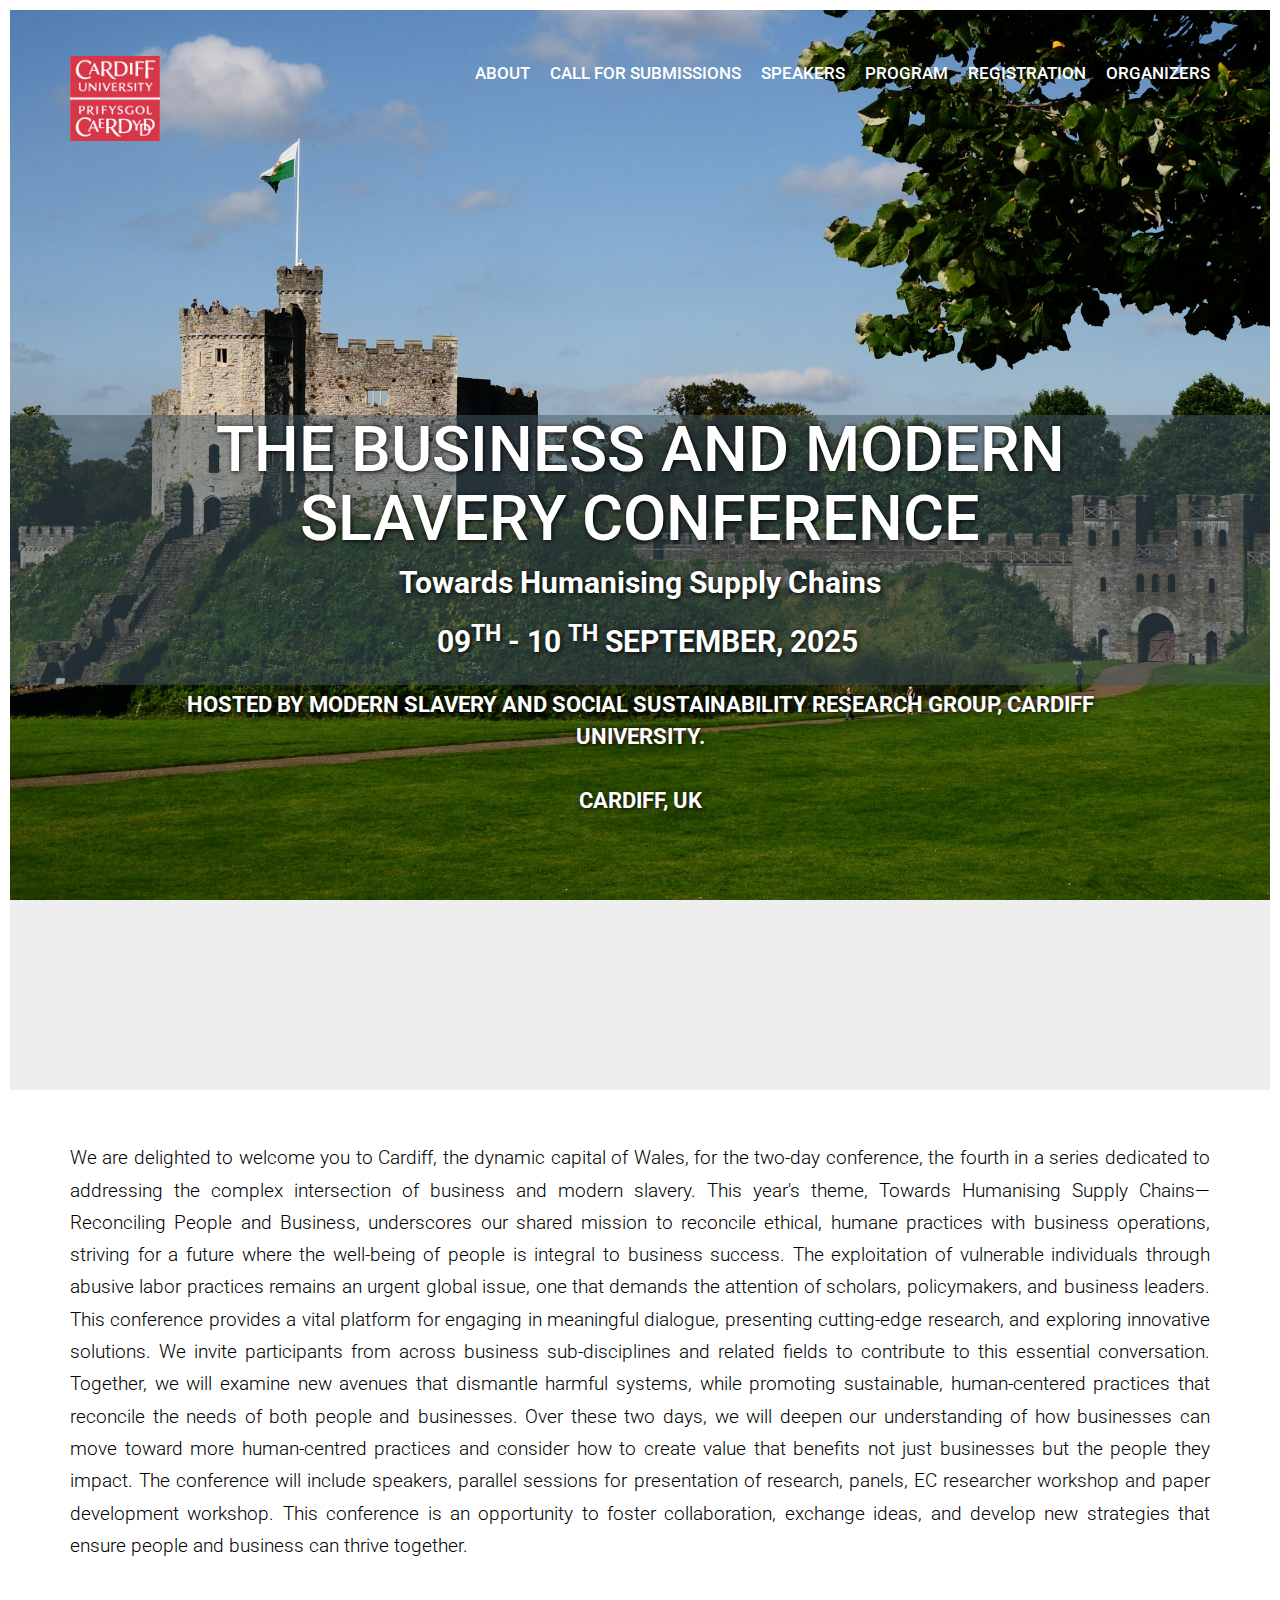
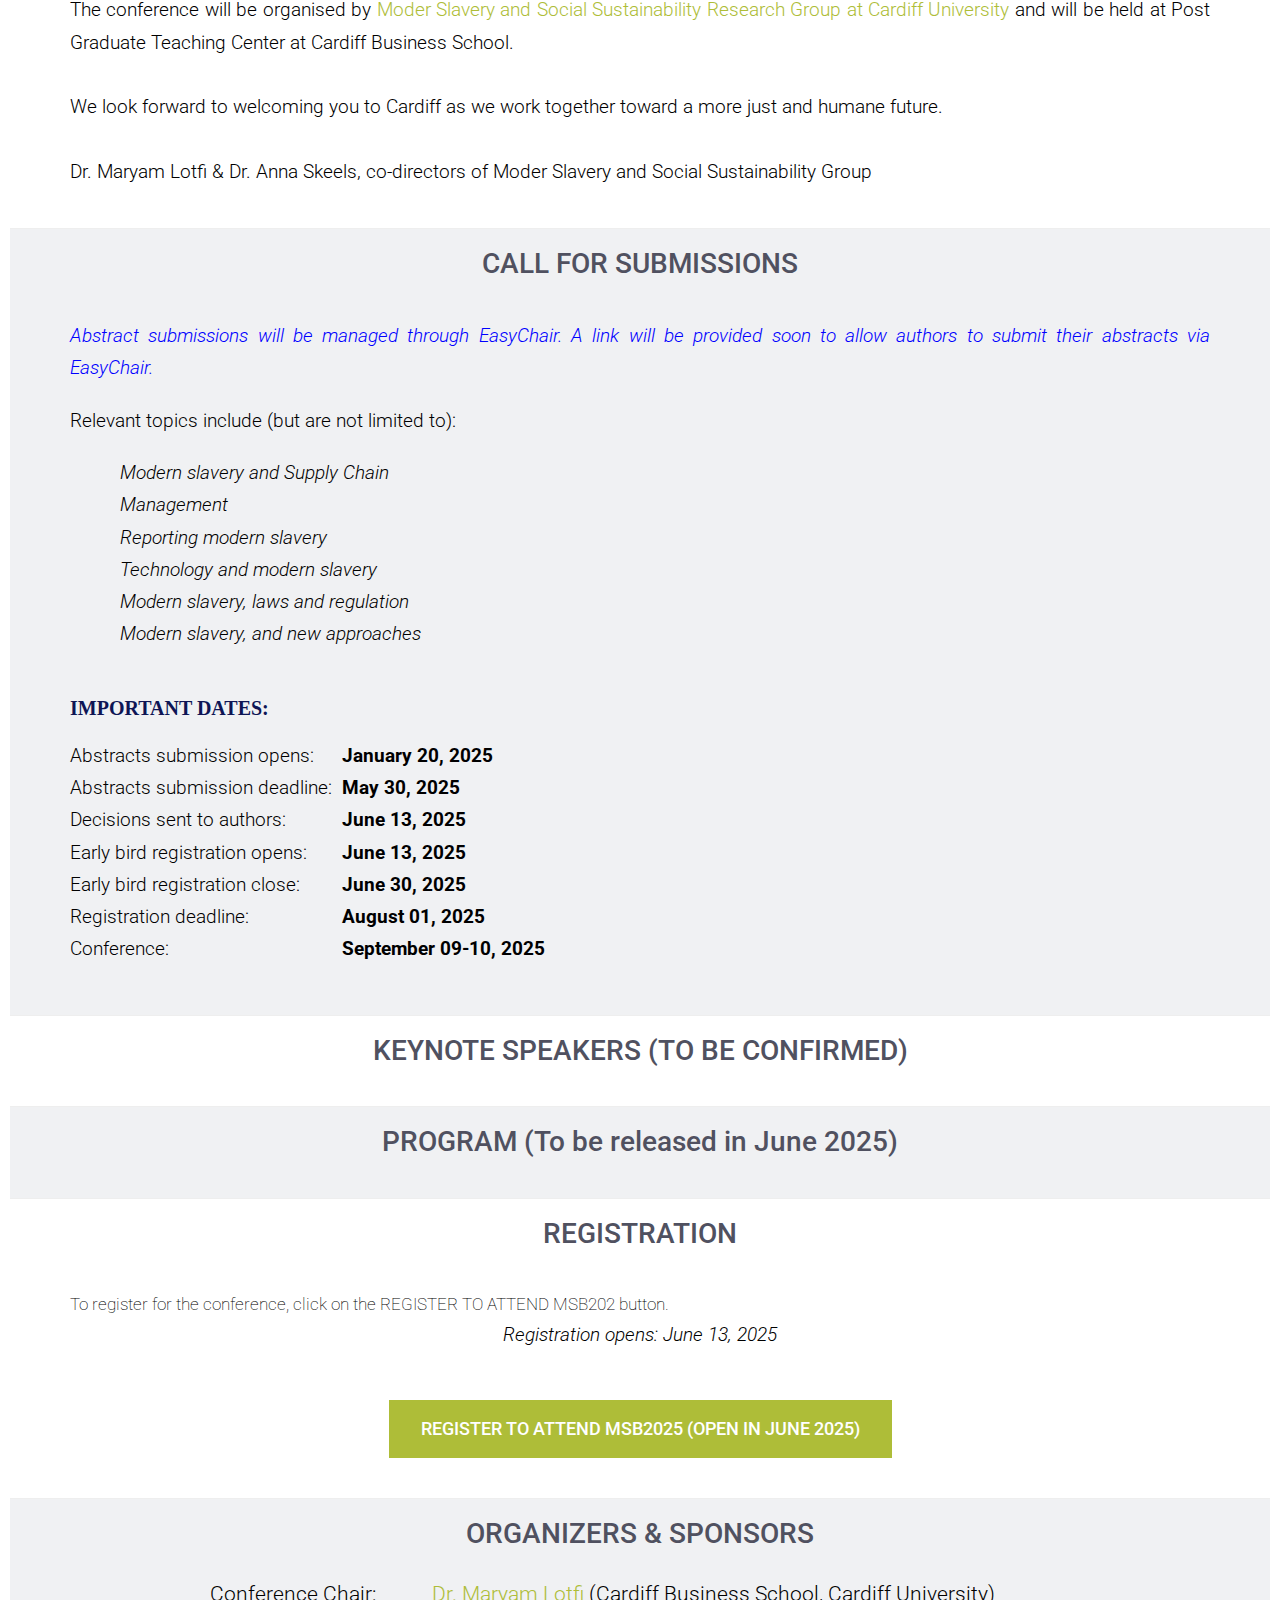
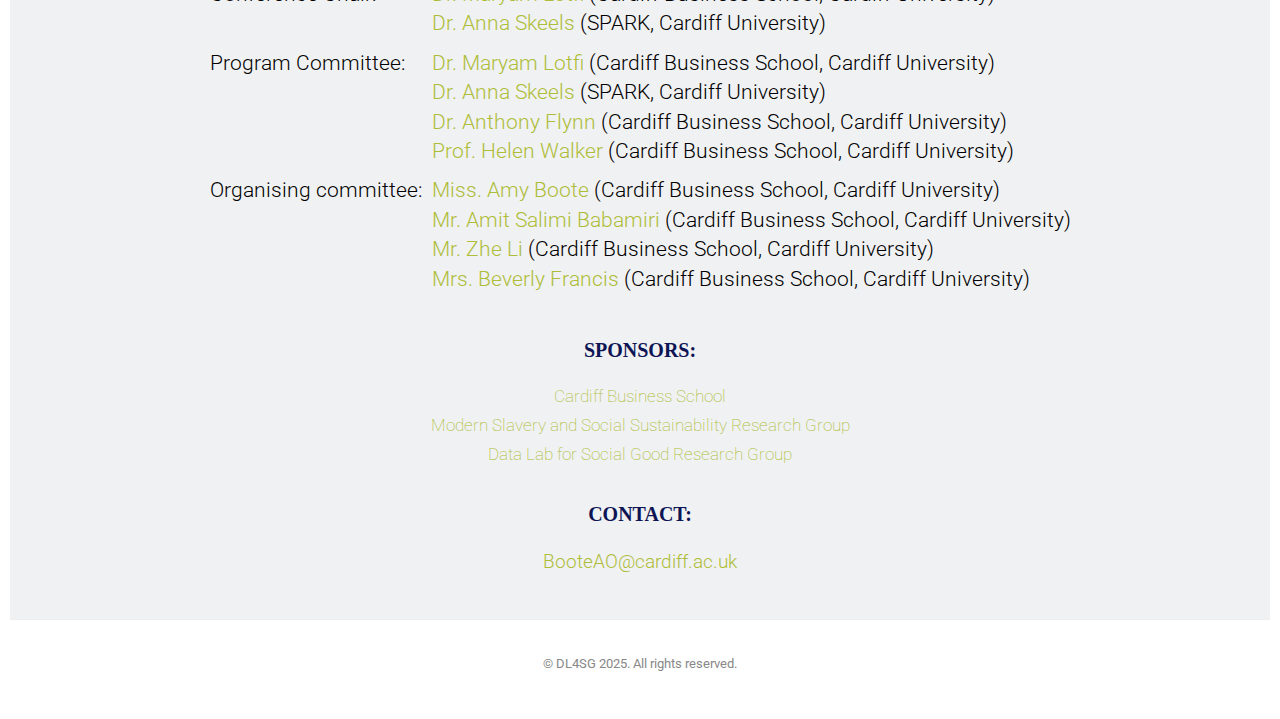
<file: index.html>
<!DOCTYPE html>
<html>
<head>
    <meta charset="utf-8">
    <meta http-equiv="X-UA-Compatible" content="IE=edge">
    <meta name="viewport" content="width=device-width, initial-scale=1">
    <!-- The above 3 meta tags *must* come first in the head; any other head content must come *after* these tags -->

    <title>
       MSB 2025 Modern Slavery Conference
    </title>

    <!-- favicon -->
    <link href="img/cu.png" rel=icon>

    <!-- web-fonts -->
    <link href='https://fonts.googleapis.com/css?family=Roboto:100,300,400,700,500' rel='stylesheet' type='text/css'>

    <!-- Bootstrap -->
    <link href="css/bootstrap.min.css" rel="stylesheet">

    <!-- Style CSS -->
    <link href="css/style.css" rel="stylesheet">

    <!-- Script for adding html components frome external docs -->
    <script src="https://www.w3schools.com/lib/w3data.js"></script>



</head>

<body id="page-top" data-spy="scroll" data-target=".navbar">
<div id="main-wrapper">
    <!-- Page Preloader -->
<!--
    <div id="preloader">
        <div id="status">
            <div class="status-mes" style="background-image: url(img/preloader-square.gif)"></div>
        </div>
    </div>
-->

    <header class="header">
        <!-- Navigation -->
        <nav class="navbar main-menu" role="navigation">
            <div class="container">
                <div class="navbar-header">
<!-- HERE: LOGO for top left -->
                    <a class="navbar-brand page-scroll" ><img src="img/cu.png" width="90" alt="logo"></a>
                    <button type="button" class="navbar-toggle" data-toggle="collapse" data-target=".navbar-main-collapse">
                        <span class="sr-only">Toggle navigation</span>
                        <span class="icon-bar"></span>
                        <span class="icon-bar"></span>
                        <span class="icon-bar"></span>
                    </button>

                </div>

                <!-- Collect the nav links, forms, and other content for toggling -->
                <div class="collapse navbar-collapse navbar-right navbar-main-collapse">
                    <ul class="nav navbar-nav">
                        <!-- Hidden li included to remove active class from about link when scrolled up past about section -->
                        <li class="hidden"><a href="#page-top"></a></li>
<!-- HERE: Change Sections Names -->
                        <li><a class="page-scroll" href="#section-about">About</a></li>
                        <li><a class="page-scroll" href="#section-cfp">Call for Submissions</a></li>
                        <li><a class="page-scroll" href="#section-speakers">Speakers</a></li>
                        <li><a class="page-scroll" href="#section-program">Program</a></li>
                        <li><a class="page-scroll" href="#section-registration">Registration</a></li>
                        <li><a class="page-scroll" href="#section-organizers">Organizers</a></li>
                    </ul>
                </div> <!-- /.navbar-collapse -->
            </div> <!-- /.container -->
        </nav> <!-- .nav -->

    </header>

    <!-- Jumbotron -->
    <div class="jumbotron" style="background-image: url(img/cardiff1.jpg)">
      <div class="content" style="background-color: rgba(66, 88, 99, .5);">
        <h1> The Business and Modern Slavery Conference </h1>
			  <div class="event-details">
				  <span style="font-size:30px">
					   Towards Humanising Supply Chains<br><br>
				  </span>
				  <span style="font-size:30px;text-transform: uppercase">
					 <Bbr> &nbsp 09<sup>th</sup> - 10 <sup>th</sup> September, 2025 <br><br> 
					 <span style="font-size:22px">
					   Hosted by Modern Slavery and Social Sustainability Research Group, Cardiff University.<br><br>
					   Cardiff, UK
				  </span>
				  </span>
			  </div>
      </div>
    </div>
    <!-- .Jumbotron-->

    <!-- About Section -->
    <section id="section-about" class="section-wrapper about-event">
        <div class="container">
            <div class="row">
                <div class="col-md-12">
                    <p class="lead">


<br>
We are delighted to welcome you to Cardiff, the dynamic capital of Wales, for the two-day conference, the fourth in a series dedicated to addressing the complex intersection of business and modern slavery. This year's theme, Towards Humanising Supply Chains—Reconciling People and Business, underscores our shared mission to reconcile ethical, humane practices with business operations, striving for a future where the well-being of people is integral to business success. The exploitation of vulnerable individuals through abusive labor practices remains an urgent global issue, one that demands the attention of scholars, policymakers, and business leaders. This conference provides a vital platform for engaging in meaningful dialogue, presenting cutting-edge research, and exploring innovative solutions. We invite participants from across business sub-disciplines and related fields to contribute to this essential conversation. Together, we will examine new avenues that dismantle harmful systems, while promoting sustainable, human-centered practices that reconcile the needs of both people and businesses. Over these two days, we will deepen our understanding of how businesses can move toward more human-centred practices and consider how to create value that benefits not just businesses but the people they impact. The conference will include speakers, parallel sessions for presentation of research, panels, EC researcher workshop and paper development workshop. This conference is an opportunity to foster collaboration, exchange ideas, and develop new strategies that ensure people and business can thrive together.

<br><br>
The conference will be organised by <a href="https://www.cardiff.ac.uk/research/explore/research-units/modern-slavery-and-social-sustainability-research-group/"> Moder Slavery and Social Sustainability Research Group at Cardiff University</a> and will be held at Post Graduate Teaching Center at Cardiff Business School.

<br><br>

We look forward to welcoming you to Cardiff as we work together toward a more just and humane future.

<br><br>
Dr. Maryam Lotfi & Dr. Anna Skeels, co-directors of Moder Slavery and Social Sustainability Group

<!--
<br><br>
For more information check out <a href="https://forecasters.org/programs/communities/forecasting-for-social-good-f4sg/"> F4SG-IIF section</a> and <a href="https://www.f4sg.org/">www.f4sg.org</a>.
-->

<!--
<br><br>
<div style="text-align:center; font-weight:bold">
<a href="img/F4SG-2020.pdf" target="_blank">DOWNLOAD CONFERENCE FLYER</a>
</div>-->

                </div>
            </div>
        </div>
    </section>
    <!-- .about-event -->


    <!-- Call for Submissions -->
    <section id="section-cfp" class="section-wrapper about-event gray-bg">
        <div class="container">
            <div class="row">
                <div class="col-md-12">
                    <div class="section-title">
                        <h1>CALL FOR SUBMISSIONS</h1>
                    </div>
                </div>
                <div class="col-md-12">
                    <p class="lead">

<p class="lead" style="color:blue; font-style: italic;"> Abstract submissions will be managed through EasyChair. A link will be provided soon to allow authors to submit their abstracts via EasyChair.</a> </p>

<p class="lead"> Relevant topics include (but are not limited to): </p>
                </div>
            </div>
            <div class="row">
                <div class="col-md-4">
                    <p  style="text-align:left; padding-left:50px" class="lead">
<em>Modern slavery and Supply Chain Management</em><br>
<em>Reporting modern slavery</em><br>
<em>Technology and modern slavery</em><br>
<em>Modern slavery, laws and regulation</em><br>
<em>Modern slavery, and new approaches</em>
                    </p>
                </div>
                <div class="col-md-4">
                </div>
            </div>

            <div class="row">
                <div class="col-md-12">
                    <p class="lead">


<h4>Important Dates: </h4>

<table>
<tr><td class="lead">Abstracts submission opens: &nbsp;</td><td class="lead"><b>January 20, 2025<font color="#ff0000">&nbsp;</font></b></td><tr>
<tr><td class="lead">Abstracts submission deadline: &nbsp;</td><td class="lead"><b>May 30, 2025 <font color="#ff0000">&nbsp;</font></b></td><tr>
<tr><td class="lead">Decisions sent to authors: &nbsp;</td><td class="lead"><b>June 13, 2025</b></td>
<tr><td class="lead">Early bird registration opens: &nbsp;</td><td class="lead"><b>June 13, 2025</b></td><tr>
<tr><td class="lead">Early bird registration close: &nbsp;</td><td class="lead"><b>June 30, 2025</b></td><tr>
  <tr><td class="lead">Registration deadline: &nbsp;</td><td class="lead"><b>August 01, 2025</b></td><tr>
<tr><td class="lead">Conference: &nbsp;</td><td class="lead"><b>September 09-10, 2025</b></td><tr>
</table> <br>

<!-- .about-event
                </div>
                <div class="col-md-12">
<h4>Publication Opportunities:</h4>
<p>
Presented articles will be invited to submit an extended full paper of their work for a special section of the <a href="https://forecasters.org/blog/2020/01/31/call-for-papers-forecasting-for-social-good/" target="_blank"><em>International Journal of Forecasting</em></a>.
This will be an ideal venue for authors to publish an extended full paper on the work they present at F4SG 2022.
</p>
                </div>
            </div>
-->

        </div>
    </section>
    <!-- .Call for Submissions -->


    <!-- Speakers -->
    <section id="section-speakers" class="section-wrapper team">
        <div class="container">
            <div class="row">
                <div class="col-md-12">
                    <div class="section-title">
                        <h1>KEYNOTE SPEAKERS (TO BE CONFIRMED)</h1>
                    </div>
                </div>
            </div>

<!--            <div class="row">
                <div class="col-md-12">
                    <div class="section-title">
                        <h2> </h2>
                    </div>
                </div>
            </div>

			 <div class="row text-center">
				 <div class="col-sm-3 col-md-3">
                    <figure class="thumbnail">
                        <a href="https://robjhyndman.com/" target="_blank"><img src="img/rjh.jpeg" class="responsive" alt="Image"></a>
                        <figcaption class="caption text-center">
                            <h3>Rob J. Hyndman
                                <small> Professor of Statistics <hr> Monash University </small>
                            </h3>
                        </figcaption>
                    </figure>
          </div>
                <div class="col-sm-3 col-md-3">
                    <figure class="thumbnail">
                        <a href="https://www.darden.virginia.edu/faculty-research/directory/yael-grushka-cockayne" target="_blank"><img src="img/Yael-Grushka-Cockayne_faculty-bio_1x1.jpeg" class="responsive" alt="Image"></a>
                        <figcaption class="caption text-center">
                            <h3>Yael Grushka-Cockayne
                                <small>Professor of Business Administration <hr> University of Virginia</small>
                            </h3>
                        </figcaption>
                    </figure>
                </div>
				 <div class="col-sm-3 col-md-3">
                     <figure class="thumbnail">
                        <a href="https://scholar.google.com/citations?user=t6zUhIEAAAAJ&hl=en" target="_blank"><img src="img/elizabeth2.jpg" class="responsive" alt="Image"></a>
                        <figcaption class="caption text-center">
                            <h3>Elizabeth LaCroix
                                <small>Technical Advisor  <hr> Population Services International</small>
                            </h3>
                        </figcaption>
                    </figure>
                </div>
<div class="col-sm-3 col-md-3">
                    <figure class="thumbnail">
                        <a href="https://www.darden.virginia.edu/faculty-research/directory/yael-grushka-cockayne" target="_blank"><img src="img/marren.jpeg" class="responsive" alt="Image"></a>
                        <figcaption class="caption text-center">
                            <h3>Maarten Van Smeden
                                <small>Associate Professor, Medical statistician and epidemiologist <hr> University Medical Center Utrecht</small>
                            </h3>
                        </figcaption>
                    </figure>
                </div>
                </div>
			</div>
            <div class="row">
                <div class="col-md-12">
                    <div class="section-title">
                        <h2></h2>
                    </div>
                </div>
            </div>


        </div>
        <!-- /.container -->

    </section>
    <!-- .team -->



<!-- PROGRAM -->
    <section id="section-program" class="section-wrapper section-agenda gray-bg">
        <div class="container">
            <div class="row">
                <div class="col-md-12">
                    <div class="section-title">
                        <h1>PROGRAM (To be released in June 2025)</h1>
                    </div>
                </div>
            </div>

<!--
 <div class="row">
  <div class="ProgramDayBreak"><span>Sunday July 10, 2022 (In-person + virtual)</span></div>
</div>


<!-- Program Day 1 -->
<!-- <div w3-include-html="program-Day1.html"></div>


 <div class="row">
   <div class="ProgramDayBreak"><span>F4SG invited sessions - ISF <br> 11 -13 July 2022 </span></div>
 </div>

<b>The following F4SG invited sessions will be organised during the International Symposium of Forecasting (ISF):</b>

<br>

<ol>
  <li>Privacy and Fairness in Forecasting</li>
  <li>Forecasting for emergency healthcare</li>
  <li>Wastewater Epidemiology</li>
    <li>Forecasting and effective altruism</li>
        <li>Forecasting Models  to support distribution of donated supply in  Hunger Relief Organizations</li>
</ol>


<!-- Include the html components above -->
<!-- <script>
w3IncludeHTML();
</script>
-->

  </div>
</section>


<!-- REGISTRATION -->
    <section id="section-registration" class="section-wrapper pricing-section white-bg">
        <div class="container">
            <div class="row">
                <div class="col-md-12">
                    <div class="section-title">
                        <h1>REGISTRATION</h1>
                    </div>
                </div>
            </div>

            <div class="row">
                <div class="col-md-12">
                    <p class="lead" align="center">
                      <em></em>
                    </p>
                    To register for the conference, click on the REGISTER TO ATTEND MSB202 button</a>.

                    <br/>


                    <p class="lead" align="center">
<em>Registration opens: June 13, 2025</em>
                    </p>
                    <p class="lead" align="center">
                    </p>
<br>
                                 <p class="lead" align="center">
<a href="" target="_blank"><button type="button" class="btn btn-primary btn-lg">REGISTER TO ATTEND MSB2025 (Open in June 2025)</button></a>
                    </p>
                </div>
            </div>

            <!-- /.row -->

        </div>
        <!-- /.container -->
    </section>
    <!-- .pricing-section -->

<!-- ORGANIZERS AND SPONSORS -->
    <section id="section-organizers" class="section-wrapper gray-bg">
        <div class="container">
            <div class="row">
                <div class="col-md-12">
                    <div class="section-title">
                        <h1>ORGANIZERS &amp; SPONSORS</h1>
                    </div>
                </div>
            </div>

            <div class="row">
                <div class="col-md-12">


<table class="lead organizers">
<tr valign="top"><td>Conference Chair: &nbsp;</td>
  <td>
    <a href="https://profiles.cardiff.ac.uk/staff/lotfim" target="_blank">Dr. Maryam Lotfi</a> (Cardiff Business School, Cardiff University) <br>
    <a href="https://profiles.cardiff.ac.uk/staff/skeelsa1" target="_blank">Dr. Anna Skeels</a> (SPARK, Cardiff University) <br>
  </td>
</tr>

<tr valign="top"><td>Program Committee: &nbsp;</td>
  <td>
    <a href="https://profiles.cardiff.ac.uk/staff/lotfim" target="_blank">Dr. Maryam Lotfi</a> (Cardiff Business School, Cardiff University) <br>
    <a href="https://profiles.cardiff.ac.uk/staff/skeelsa1" target="_blank">Dr. Anna Skeels</a> (SPARK, Cardiff University) <br>
    <a href="https://profiles.cardiff.ac.uk/staff/flynna2" target="_blank">Dr. Anthony Flynn</a> (Cardiff Business School, Cardiff University) <br>
        <a href="https://profiles.cardiff.ac.uk/staff/walkerhl" target="_blank">Prof. Helen Walker</a> (Cardiff Business School, Cardiff University) <br>
  </td>
</tr>


<tr valign="top"><td>Organising committee: &nbsp;</td>
  <td>
    <a href="https://profiles.cardiff.ac.uk/staff/booteao" target="_blank">Miss. Amy Boote</a> (Cardiff Business School, Cardiff University) <br>
    <a href="https://profiles.cardiff.ac.uk/research-staff/salimibabamiria" target="_blank">Mr. Amit Salimi Babamiri</a> (Cardiff Business School, Cardiff University) <br>
    <a href="https://profiles.cardiff.ac.uk/research-staff/liz142" target="_blank">Mr. Zhe Li</a> (Cardiff Business School, Cardiff University) <br>
    <a href="https://profiles.cardiff.ac.uk/staff/francisbj" target="_blank">Mrs. Beverly Francis</a> (Cardiff Business School, Cardiff University) <br>
  </td>
</tr>


</table>

<!--
<p class="lead" align="center">
<em>Program Committee:</em>
</p>

<p class="question" align="center">
TBD
</p>
-->

<br>
                    
<h4 align="center">Sponsors:</h4>
  <div style="text-align: center;">
    <td>
      <a href="https://www.cardiff.ac.uk/business-school" target="_blank">Cardiff Business School</a> <br>
      <a href="https://www.cardiff.ac.uk/research/explore/research-units/modern-slavery-and-social-sustainability-research-group" target="_blank">Modern Slavery and Social Sustainability Research Group</a><br>
      <a href="https://www.cardiff.ac.uk/research/explore/research-units/data-lab-for-social-good" target="_blank">Data Lab for Social Good Research Group</a> 
    </td>
  <div style="text-align: center;">

<br>
<h4 align="center">Contact:</h4>

<p class="lead" align="center">
<a href="mailto:BooteAO@cardiff.ac.uk">BooteAO@cardiff.ac.uk</a>
</p>

                </div>
            </div>
        </div>

        <!--end of .container -->
    </section>

    <footer class="footer">
        <div class="copyright-section">
            <div class="container">
                <div class="col-md-12">
                    <div class="copytext text-center">&copy; DL4SG 2025. All rights reserved.</div>
                </div>
            </div>
            <!-- .container -->
        </div>
        <!-- .copyright-section -->
    </footer>
    <!-- .footer -->

</div>
<!-- #main-wrapper -->


<!-- jquery -->
<script src="js/jquery-2.1.4.min.js"></script>

<!-- Bootstrap -->
<script src="js/bootstrap.min.js"></script>

<!-- Plugin JavaScript -->
<script src="js/jquery.easing.min.js"></script>

<script src="js/scripts.js"></script>

</body>
</html>
</file>
<file: css/style.css>
.question { /* Temporary class for highlighting */
  color:blue;
  font-style: italic;
}


/*
Colors:
navbar background when scrolled down: #66829E #90AFC5
navbar active: #AEBD38 #763626 #fd367e;
Headings: #505160 #0e1555
*/


body {
    font-family : 'Roboto', sans-serif;
    font-size   : 17px;
    line-height : 1.7em;
    color       : #000000;
    font-weight : 150;
    background  : #ffffff;
    border      : 10px solid #fff;
    }

/* --------------------------------------
 * Global Typography
 *------------------------------------------*/

h1, h2, h3, h4, h5, h6 {
    margin : 0 0 15px;
    color  : #505160;
    }

h1 {
    font-size   : 28px;
    line-height : 1.1em;
    font-weight : 500;
    }

h2 {
    font-size   : 30px;
    line-height : 1.5em;
    font-weight : 400;
    }

h3 {
    font-size   : 22px;
    line-height : 1.5em;
    font-weight : 300;
    }

h4 {
    font-size   : 20px;
    line-height : 1.7em;
    font-weight : bold;
    font-family: "Bookman", "Times New Roman", Times, serif;
    text-transform : uppercase;
    color: #0e1555;
    }

h5 {
    font-size   : 16px;
    line-height : 1.5em;
    font-weight : 500;
    }

h6 {
    font-size   : 15px;
    line-height : 24px;
    }

/* --------------------------------------
 * LINK STYLE
 *------------------------------------------*/
a {
    color              : #AEBD38;
    text-decoration    : none;
    -webkit-transition : all 0.3s ease 0s;
    -moz-transition    : all 0.3s ease 0s;
    -o-transition      : all 0.3s ease 0s;
    transition         : all 0.3s ease 0s;
    }

a,
a:active,
a:focus,
a:active {
    text-decoration : none;
    outline         : none
    }

a:hover,
a:focus {
    text-decoration : none;
    color           : #999999;
    }

p {
    margin-bottom : 20px;
    }

p.lead {
    font-size   : 19px;
    line-height : 1.7em;
    }


ul {
    margin     : 0;
    padding    : 0;
    list-style : none;
    }

ul.hotel {
    margin     : 0 0 10px 40px;
    padding    : 0;
    list-style : disc;
    }

/*Button Style*/
.btn {
    padding        : 10px 30px;
    margin-bottom  : 0;
    font-size      : 16px;
    border-radius  : 0;
    font-weight    : 500;
    border-width   : 2px;
    text-transform : uppercase;
    }

.btn-lg {
    font-size : 18px;
    padding   : 15px 30px
    }

/*btn-primary*/
.btn-primary {
    background-color : #AEBD38;
    border-color     : #AEBD38;
    }

.btn-primary:hover,
.btn-primary:focus,
.btn-primary:active:focus {
    background   : transparent;
    color        : #AEBD38;
    border-color : #AEBD38;
    }

/*btn-default*/
.btn-default {
    color            : #ffffff;
    background-color : transparent;
    border-color     : #ffffff;
    }

.btn-default:hover,
.btn-default:focus,
.btn-default:active:focus {
    background-color : transparent;
    color            : #AEBD38;
    border-color     : #AEBD38;
    }

button:focus,
.btn:focus,
.btn:active:focus {
    outline : none;
    }

/* --------------------
 * Section Background
 * -------------------*/

.gray-bg {
    background-color : #f0f1f3;
    border-top       : 1px solid #eeeeee;
    border-bottom    : 1px solid #eeeeee;
    }

.white-bg {
    background-color : #ffffff;
    }

/* --------------------
 *  main Wrapper
 * -------------------*/
#main-wrapper {
    background : #ffffff;
    overflow   : hidden;
    }

/*-----------------------------
 * NAVIGATION & HEADER STYLE
 *-------------------------------*/

.header {
    position : absolute;
    left     : 15px;
    right    : 15px;
    top      : 30px;
    z-index  : 9;
    }

/*Logo*/
.navbar-brand {
    padding : 0;
    height  : auto;
    margin  : 5px 0 !important;
    }

@media (max-width : 768px) {
    .navbar-brand {
        width : 200px;
        }

    .navbar-brand img {
        max-width : 100%;
        height    : auto;
        }
    }

/*navbar*/

.navbar {
    border-radius  : 0;
    padding        : 20px 0;
    background     : transparent;
    margin         : 0;
    font-size      : 17px;
    text-transform : uppercase;
    }

@media (max-width : 768px) {
    .navbar {
        padding : 10px;
        }
    }

/*navbar toggle*/
.navbar-toggle {
    margin        : 5px 0;
    padding       : 11px 10px;
    background    : transparent;
    }

.navbar-toggle:hover {
    color: #fff;
    }

.navbar-toggle .icon-bar {
    background: #fff;
    }

/*Navigation Style*/

.main-menu .navbar-right {
    margin-right : -15px;
    }

.main-menu .nav li a {
    color       : #ffffff;
    font-weight : 500;
    padding     : 12px 0 12px 20px;
	  /* text-shadow : 0px 0px 1px rgba(0,0,0,0.5); */
    }

.main-menu .nav li a:hover,
.main-menu .nav li.active a {
    color      : #AEBD38;
    background : transparent;
    }

.main-menu .nav li a:focus {
    background : transparent;
    }

@media (max-width : 991px) {
    .main-menu .nav li a {
        padding-left : 15px;
        }
    }

@media (max-width : 768px) {
    .main-menu .nav li {
        text-align : center;
        }

    .main-menu .nav li a {
        padding : 5px 0;
        color: #505160;
        }

    .navbar-collapse {
        margin-top : 10px;
        background: #fff;
        }
    }


/* Sticky Menu */
.sticky-nav {
    position           : fixed;
    right              : 0;
    left               : 0;
    top                : 0;
    z-index            : 999;
    background         : #ffffff !important;
    padding            : 5px 0;
    box-shadow         : 0 2px 5px rgba(0, 0, 0, .1);
    -webkit-transition : all .5s ease-in-out;
    -moz-transition    : all .5s ease-in-out;
    transition         : all .5s ease-in-out;
 /*   background-color   : #66829E !important; */  /* Change Navbar bkg when scrolling */
    }

.sticky-nav .nav li a {
    color : #505160;
    }

.sticky-nav .navbar-toggle .icon-bar{
    background: #333;
    }

@media (max-width: 768px) {
    .sticky-nav{
        padding-left: 10px;
        padding-right: 10px;
        }
    }

/*-------------------
 * Jumbotron
 *-------------------*/

.jumbotron {
    background-size       : cover;
    padding               : 0;
    margin                : 0;
    height                : 120vh;
    min-height            : 700px;
    vertical-align        : middle;
    position              : relative;
    background-attachment : fixed;
    background-repeat     : no-repeat;
    background-position   : center center;
    overflow              : hidden;
    }

.jumbotron .content {
    color             : #ffffff;
    text-shadow       : 1px 1px 5px #000000;
    text-align        : center;
    font-weight       : bold;
    position          : absolute;
    top               : 50%;
    left              : 0;
    right             : 0;
    height            : 25%;
    width             : 100%;
    margin            : 0 auto;
    padding           : 0 10%;
    -webkit-transform : translateY(-50%);
    -moz-transform    : translateY(-50%);
    -o-transform      : translateY(-50%);
    -ms-transform     : translateY(-50%);
    transform         : translateY(-50%);
    }


.jumbotron .content h1 {
    text-transform  : uppercase
    }

.jumbotron .content .event-details {
    font-size     : 28px;
    margin-bottom : 0px;
    }


/* Change fonts when browser window is < 600px */
@media (max-width : 600px) {

    .jumbotron .content {
        min-height : auto;
        }

    .jumbotron .content h1 {
        font-size : 24px;
        }

    .jumbotron .content .event-details {
        font-size : 20px;
        }

    }

/*---------------------------
 * Section Wrapper
 *---------------------------*/
.section-wrapper {
    padding : 20px 0;
    }


/*---------------------------
 * Section Title
 *---------------------------*/
.section-title {
    margin-bottom : 20px;
    text-align    : center;
    }

.section-title h1 {
    margin-bottom : 5px;
    }

.section-title p {
    font-size : 18px;
    color     : #888888;
    }

/* ----------------------------------------------
 * About Event
 *-----------------------------------------------*/
.about-event .lead {
    font-size   : 19px;
    line-height : 1.7em;
    text-align  : justify;
    }

.about-event address {
    font-size   : 15px;
    color       : #888888;
    line-height : 1.8em;
    }

.about-event address strong {
    color : #353e55;
    }

.border { border-width: 1px; border-color: black; border-style: solid; }



/* ----------------------------------------------
 * Team Section
 *-----------------------------------------------*/
.responsive {
  width: 80%;
  max-width: 200px;
  height: auto;
}


.team .thumbnail {
    padding          : 0;
    line-height      : 22px;
    background-color : transparent;
    border           : 0;
    margin-bottom    : 30px;
    display: inline-block;
    }

@media (max-width : 250px) {
    .team .thumbnail {
        margin-bottom : 30px;
        }
    }

.team .thumbnail img {
    width : 250px;
    height: auto;
    background-size: cover;
    }

.team .thumbnail .figcaption {
    width : 200px;
    background-size: cover;
    text-align: center;
    }

.team .thumbnail h3 {
    font-size        : 14px;
    font-weight      : bold;
    margin           : 0px 5px;
    text-transform   : uppercase;
    padding          : 0px 5px;
    text-align: center;
    }



.team .thumbnail h3 small {
    font-size: 12px;
    color     : #888;
    display: block;
    font-weight: normal;
    }


.team .social-links li {
    display      : inline-block;
    margin-right : 3px;
    }

.team .social-links li:last-child {
    margin-right : 0;
    }

.team .social-links li a {
    display   : block;
    font-size : 14px;
    color     : #ccc;
    padding   : 0 5px;
    }

.team .social-links li a:hover {
    color : #333;
    }


.team hr {
  width: 90%;
  height: 2px;
/*  background-color: blue; */
  margin-top: 2px;
  margin-bottom: 1px;
}


/* --------------------------
 * Agenda
 *---------------------------*/
.section-agenda .session {
    padding       : 15px 0;
    border-left   : 1px solid #eeeeee;
    margin-bottom : 40px;
    }

.section-agenda .session time {
    padding       : 5px 25px 15px;
    border-bottom : 1px solid #eeeeee;
    display       : inline-block;
    }

.section-agenda .session h2 {
    margin : 10px 0 0 10px;
    }

.section-agenda .session h3 {
    margin         : 10px 0 10px 10px;
    font-size      : 18px;
    text-transform : uppercase;
    }

.section-agenda .session h3 span {
    font-size   : 14px;
    display     : block;
    line-height : 1;
    }

/* --------------------------
 * Program
 *---------------------------*/
.card {
  margin  : 0 0 20px 0;
}

.card-heading {
/*  background-color : #AEBD38; */
/*  border-color     : white;   */
/*  color            : white;   */
}

.card-title {
  text-transform : uppercase;
  font-weight    : bold;
  padding : 0 0 0 0;
  margin  : 0 0 0 0;
}

.card-author {
  text-transform : capitalize;
  font-style     : italic;
  padding : 0 0 0 0;
  margin  : 0 0 0 10px;
}


.card-body {
  border-left: 6px solid #AEBD38;
  padding-left:  10px;
  margin: 0 0 0 10px;
}

.ProgramDayBreak {
    position: relative;
    background-color: #4c5d6d;
    color: white;
    font-weight: 600;
    margin-top: 25px;
    margin-bottom: 10px;
    padding: 5px;
    height:60px;
    font-size: 1.5em;
    text-align:center;
}

.ProgramDayBreak span {
    margin: 0;position:absolute;
    top: 50%;
    transform: translate(-50%, -50%)
    }


.session-header {
    /* height: 100px;  */
    font-family : 'Roboto', sans-serif;
    background-color: #AEBD38;
    color: white;
    padding: 10px;
    font-size: 1.20em;
    font-weight: 400;
}

.session-chair {
    font-style: italic;
}

.session-title {
}

.session-time {
    text-align: center;
}


@media only screen and (max-width:767px) {
    div.ProgramDayBreak {
        font-size:1.2em;
        }
    }

/* --------------------------
 * Venue
 *---------------------------*/
.venue2{
  margin : 0 0 15px 10px;
}


/* --------------------------
 * Pricing Table
 *---------------------------*/

.pricing-section .pricing-table-default {
    border         : 1px solid #f1f1f1;
    background     : #ffffff;
    padding-bottom : 40px;
    }

@media (max-width : 766px) {
    .pricing-section .pricing-table-default {
        margin-bottom : 30px;
        }
    }

.pricing-section .pricing-head h3 {
    font-size        : 15px;
    font-weight      : bold;
    text-transform   : uppercase;
    color            : #ffffff;
    padding          : 14px 40px;
    margin           : 0;
    background-color : #505160;
    }

.pricing-section .pricing-head .price {
    display     : block;
    font-size   : 60px;
    line-height : 60px;
    font-weight : bold;
    padding     : 43px 0 0;
    }

.pricing-section .pricing-head .price sup {
    font-size      : 24px;
    font-weight    : bold;
    vertical-align : super;
    top            : 0;
    }

.pricing-section .pricing-detail {
    margin : 0 50px 25px 50px;
    }

.pricing-section .pricing-detail p {
    margin : 0;
    }

/*pricing list*/

.pricing-section .pricing-list li {
    display : block;
    padding : 8px 0;
    }

.pricing-section .pricing-list li i {
    margin-right : 17px;
    }

.pricing-section .pricing-list li:first-child {
    padding-top : 25px;
    }

.pricing-section .pricing-list li:last-child {
    padding : 12px 0 0;
    }

.pricing-section .pricing-detail .pink-i li {
    position : relative;
    }

/* --------------------------
 * Organizers and Sponsors
 *---------------------------*/

.organizers{
  border-collapse:separate;
  border-spacing: 0 10px;    /* add vertical space between rows */
  margin: auto;  /* center align */
}

/* --------------------------------------------
 *   Footer
 *---------------------------------------------- */

/* Copyright */

.footer .copyright-section {
    font-size : 13px;
    color     : #888888;
    padding   : 30px 0;
    }

.footer .copyright-section .copytext {
    font-weight : 400;
    display     : block;
    }

/* ---------------------------------------------- /*
 * Preloader
/* ---------------------------------------------- */
#preloader {
    background : #ffffff;
    bottom     : 0;
    left       : 0;
    position   : fixed;
    right      : 0;
    top        : 0;
    z-index    : 9999;
    }

#status,
.status-mes {
    /* background-image    : url(../img/preloader.gif); */
    background-position : center;
    background-repeat   : no-repeat;
    height              : 200px;
    left                : 50%;
    margin              : -100px 0 0 -100px;
    position            : absolute;
    top                 : 50%;
    width               : 200px;
    }

.status-mes {
    background : none;
    left       : 0;
    margin     : 0;
    text-align : center;
    top        : 65%;
    }
</file>
